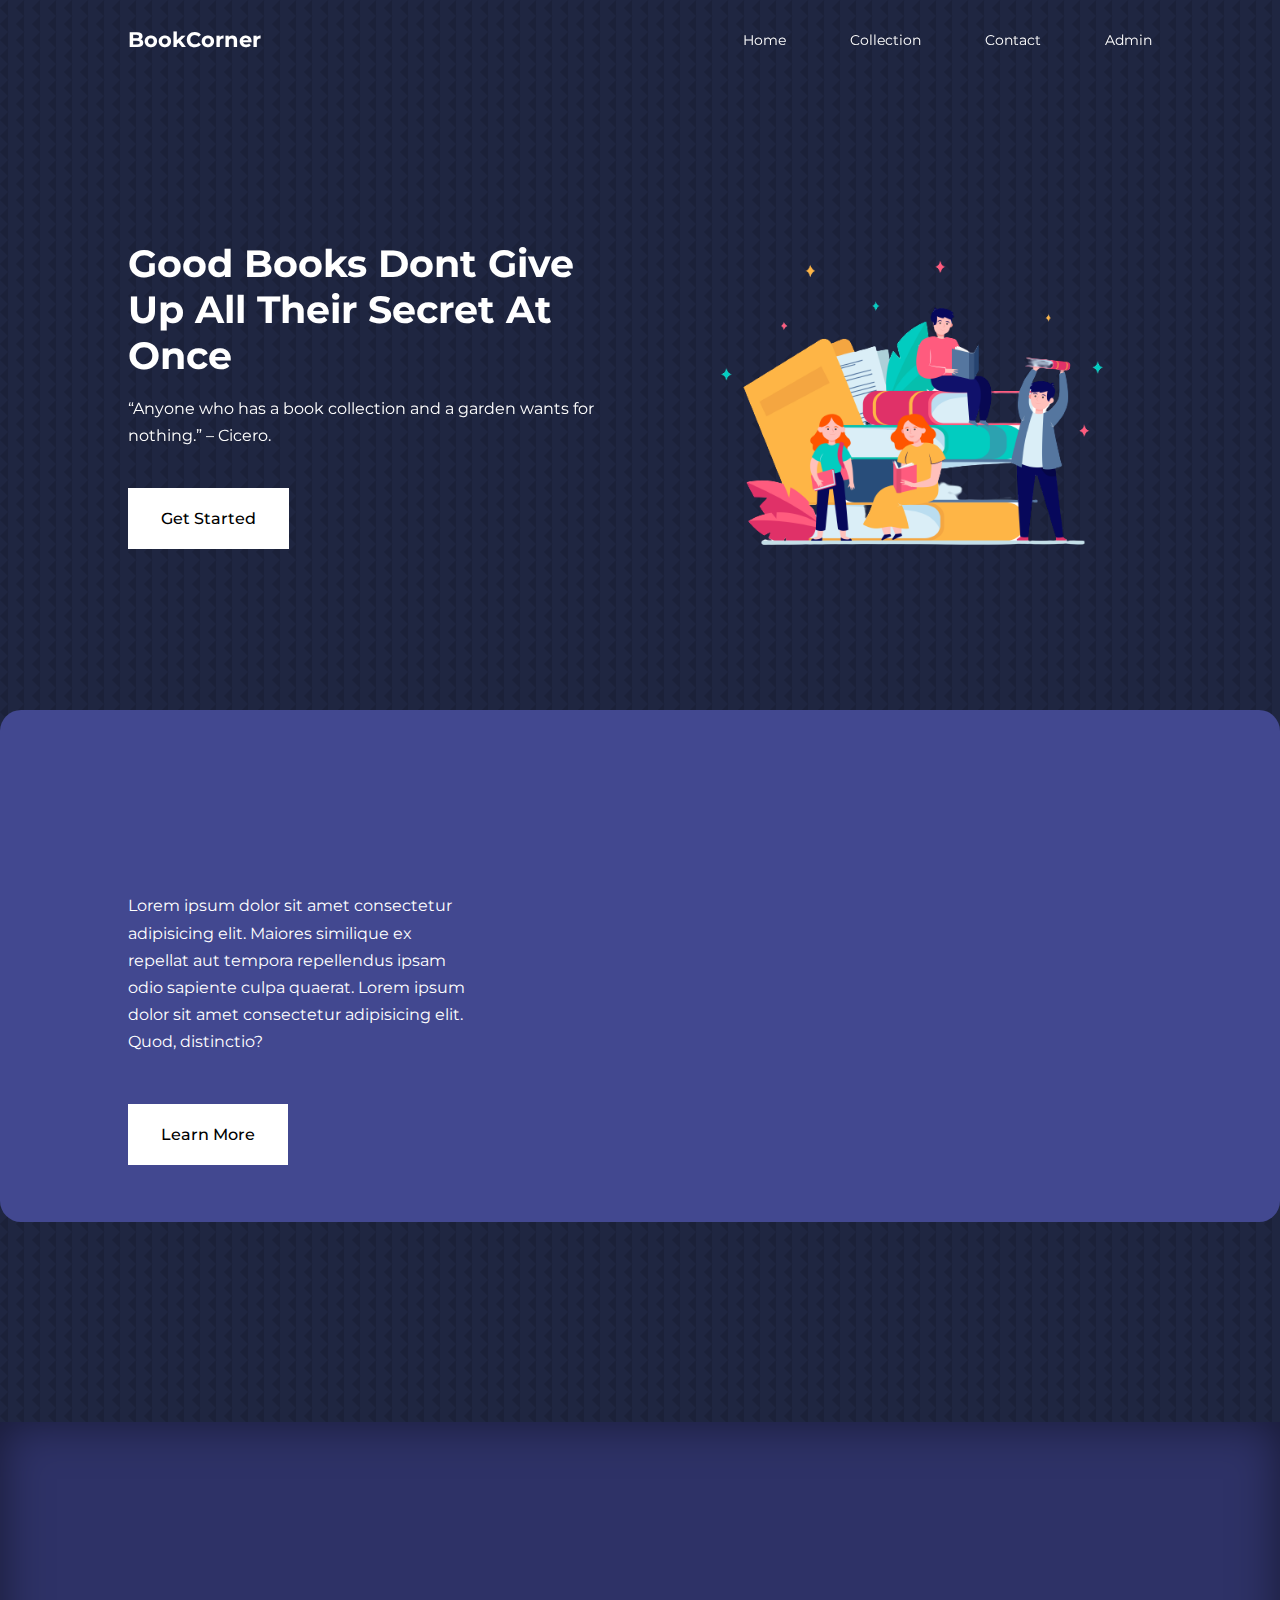
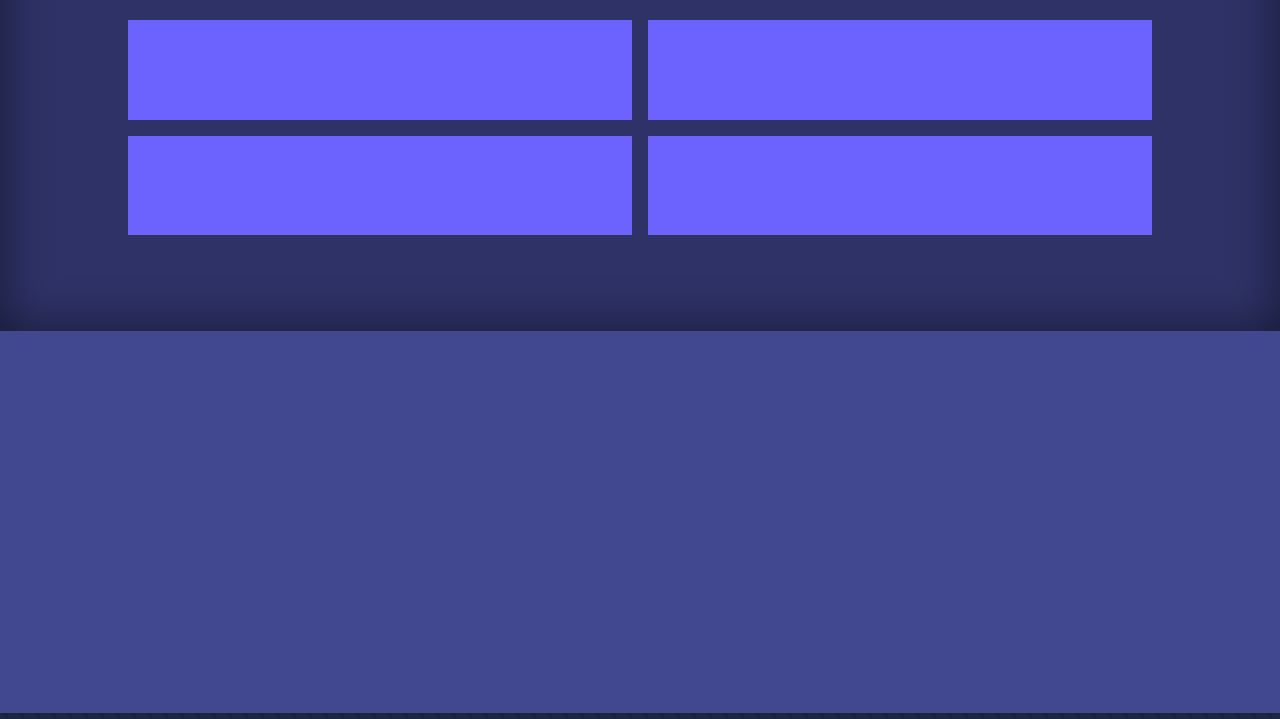
<file: index.html>
<!DOCTYPE html>
<html lang="en">

<head>
  <meta charset="UTF-8">
  <meta http-equiv="X-UA-Compatible" content="IE=edge">
  <meta name="viewport" content="width=device-width, initial-scale=1.0">
  <title>Education Webiste</title>
  <link rel="stylesheet" href="css/styles.css">
 

  <!-- ICon Scout CDN -->
  <link rel="stylesheet" href="https://unicons.iconscout.com/release/v4.0.0/css/line.css">

  <!--Google fonts Montserrat-->
  <link rel="preconnect" href="https://fonts.googleapis.com">
  <link rel="preconnect" href="https://fonts.gstatic.com" crossorigin>
  <link href="https://fonts.googleapis.com/css2?family=Montserrat:wght@300;400;500;600;700;800;900&display=swap"
    rel="stylesheet">
    <link href="https://unpkg.com/aos@2.3.1/dist/aos.css" rel="stylesheet">


  <!-- Swiper JS  -->
  <link rel="stylesheet" href="https://cdn.jsdelivr.net/npm/swiper@8/swiper-bundle.min.css" />

</head>

<body>

  <!-- ================ NAVBAR =============== -->

  <nav>
    <div class="container nav__container">
      <a href="./">
        <h4>BookCorner</h4>
      </a>
      <ul class="nav__menu">
        <li><a href="./">Home</a></li>
        <li><a href="collection.html">Collection</a></li>
        <li><a href="contact.html">Contact</a></li>
        <li><a href="admin.html">Admin</a></li>
      </ul>
      <button id="open-menu-btn"><i class="uil uil-bars"></i></button>
      <button id="close-menu-btn"><i class="uil uil-times"></i></button>
    </div>
  </nav>

  <!-- ================ NAVBAR Ends Here =============== -->

  <!-- ================ Header =============== -->

  <header>
    <div class="container header__container">
      <div class="header__left">
        <h1 data-aos="fade-right" data-aos-duration="1000">Good Books Dont Give Up All Their Secret At Once</h1>
        <p data-aos="fade-right" data-aos-duration="1500">“Anyone who has a book collection and a garden wants for nothing.” – Cicero.</p>
        <a data-aos="fade-right" data-aos-duration="1000" href="login.html" class="btn btn-light">Get Started</a>
      </div>
      <div class="header__right">
        <div class="header__right-img">
          <img data-aos="zoom-out" data-aos-duration="2000" src="images/new.png" alt="header images">
        </div>
      </div>
    </div>
  </header>

  <!-- ================End Of Header =============== -->


  



  <!-- ================ Categories Section =============== -->

  <section class="categories">
    <div class="container categories__container">
      <div class="categories__left">
        <h1  data-aos="fade-up"
        data-aos-duration="2000">CATEGORIES</h1>
        <p style="color: white;">Lorem ipsum dolor sit amet consectetur adipisicing elit. Maiores similique ex repellat aut tempora
          repellendus ipsam odio sapiente culpa quaerat. Lorem ipsum dolor sit amet consectetur adipisicing elit. Quod,
          distinctio?</p>
        <a href="#" class="btn">Learn More</a>
      </div>
      <div class="categories__right">
        <article data-aos="fade-up" data-aos-duration="500" class="category">
          
          <h5>Science Fiction (Sci-Fi)</h5>
          <p>Though they're often thought of in the same vein as fantasy, what distinguishes science fiction stories  </p>
        
        </article>
        <article data-aos="fade-up" data-aos-duration="1000" class="category">
         
          <h5>Literary Fiction</h5>
          <p>Though it can be seen as a broad genre that encompasses many others, literary fiction </p>
        </article>
        <article data-aos="fade-up" data-aos-duration="1500"
        class="category">
         
          <h5>Romance</h5>
          <p>This world of fiction is extremely wide-reaching in and of itself</p>
        </article>
        <article data-aos="fade-up" data-aos-duration="500" class="category">
         
          <h5>Science Fiction (Sci-Fi)</h5>
          <p>Though they're often thought of in the same vein as fantasy, what distinguishes science fiction stories  </p>
        </article>
        <article data-aos="fade-up" data-aos-duration="1000" class="category">
        
          <h5>Music</h5>
          <p>Lorem ipsum dolor sit amet consectetur adipisicing elit. Fuga, soluta!</p>
        </article>
        <article data-aos="fade-up" data-aos-duration="1500" class="category">
         
          <h5>Business</h5>
          <p>Lorem ipsum dolor sit amet consectetur adipisicing elit. Fuga, soluta!</p>
        </article>
      </div>
    </div>
  </section>

  <!-- ================End Of Categories =============== -->








  <!-- ================ FAQ section =============== -->

  <section class="faqs">
    <h2 data-aos="fade-up"
    data-aos-anchor-placement="center-bottom" style="color:white;">Frequently Asked Questions</h2>
    <div class="container faqs__container">
      <article class="faq">
        <div class="faqs__icon"><i class="uil uil-plus"></i></div>
        <div class="question__answer">
          <h4  data-aos="zoom-out" style="color: white;">how to borrow book from this site</h4>
          <p style="color: white;">Lorem ipsum dolor, sit amet consectetur adipisicing elit. Minima officiis sequi maiores dignissimos
            delectus cupiditate veniam provident sit dolor ut ex repudiandae aut hic optio quam, illum in iure ratione?
          </p>
        </div>
      </article>
      <article class="faq">
        <div class="faqs__icon"><i class="uil uil-plus"></i></div>
        <div class="question__answer">
          <h4 data-aos="zoom-out" style="color: white;">how helpful this platform is ?</h4>
          <p style="color: white;">Lorem ipsum dolor, sit amet consectetur adipisicing elit. Minima officiis sequi maiores dignissimos
            delectus cupiditate veniam provident sit dolor ut ex repudiandae aut hic optio quam, illum in iure ratione?
          </p>
        </div>
      </article>
      <article class="faq">
        <div class="faqs__icon"><i class="uil uil-plus"></i></div>
        <div class="question__answer">
          <h4 data-aos="zoom-out" style="color: white;">How can i contact?</h4>
          <p style="color: white;">Lorem ipsum dolor, sit amet consectetur adipisicing elit. Minima officiis sequi maiores dignissimos
            delectus cupiditate veniam provident sit dolor ut ex repudiandae aut hic optio quam, illum in iure ratione?
          </p>
        </div>
      </article>
      <article class="faq">
        <div class="faqs__icon"><i class="uil uil-plus"></i></div>
        <div class="question__answer">
          <h4  data-aos="zoom-out" style="color: white;">How to signup</h4>
          <p style="color: white;">Lorem ipsum dolor, sit amet consectetur adipisicing elit. Minima officiis sequi maiores dignissimos
            delectus cupiditate veniam provident sit dolor ut ex repudiandae aut hic optio quam, illum in iure ratione?
          </p>
        </div>
      </article>
    
    </div>
  </section>

  <!-- ================ End of FAQs =============== -->


    


    <!-- ================ Footer =============== -->

  <footer  style="background-color: #424890;">
    <div   class=" container footer__container">
      <div data-aos="zoom-out" class="footer__1">
        <a href="index.html" class="footer__logo"><h4>Bookcorner</h4></a>
        <p style="color: white;">Lorem ipsum dolor sit amet consectetur, adipisicing elit. Blanditiis, dolorem!</p>
      </div>
   
      <div data-aos="zoom-out"  class="footer__2">
        <h4 style="color: white;">Contact Us</h4>
        <div>
          <p style="color: white;">8921241107</p>
          <p  style="color: white;">geemondas10@gmail.com</p>
        </div>
        <ul class="footer__socials">
          <li>
            <a href="#"><i class="uil uil-facebook-f"></i></a>
          </li>
          <li>
            <a href="#"><i class="uil uil-instagram-alt"></i></a>
          </li>
          <li>
            <a href="#"><i class="uil uil-twitter"></i></a>
          </li>
          <li>
            <a href="#"><i class="uil uil-linkedin-alt"></i></a>
          </li>
        </ul>
      </div>
    </div>
    <div data-aos="zoom-out"  class="footer__copyright">
      <small style="color: white;">Copyright &copy;geemondas/github</small>
    </div>
  </footer>

  <!-- ================ End Of Footer =============== -->

  <script src="https://unpkg.com/aos@2.3.1/dist/aos.js"></script>
  <script>
    AOS.init();
  </script>
  <script src="https://cdn.jsdelivr.net/npm/swiper@8/swiper-bundle.min.js"></script>
  <script src="js/index.js"></script>

  <script>
    var swiper = new Swiper(".mySwiper", {
      slidesPerView: 1,
      spaceBetween: 30,
      pagination: {
        el: ".swiper-pagination",
        clickable: true,
      },
      //when width is above 600px
      breakpoints: {
        600: {
          slidesPerView: 2,
        }
      }

    });
  </script>

</body>

</html>
</file>
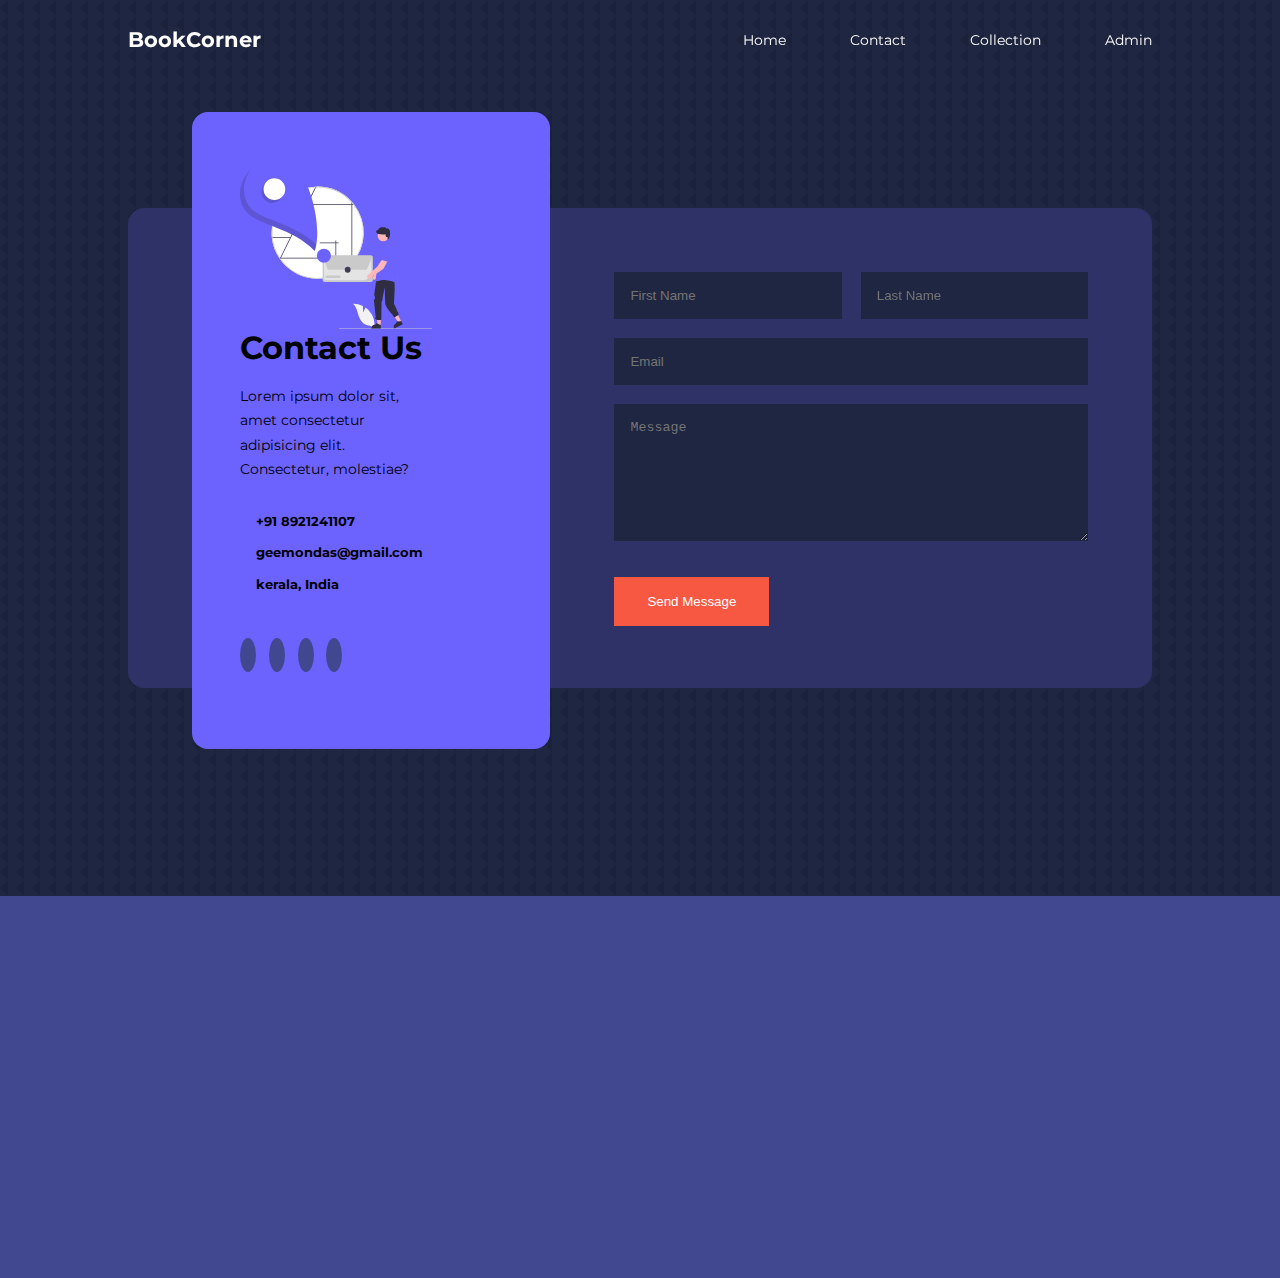
<file: contact.html>
<!DOCTYPE html>
<html lang="en">

<head>
  <meta charset="UTF-8">
  <meta http-equiv="X-UA-Compatible" content="IE=edge">
  <meta name="viewport" content="width=device-width, initial-scale=1.0">
  <title>Education Webiste</title>
  <link rel="stylesheet" href="./css/styles.css">
  <link rel="stylesheet" href="./css/contact.css">


  <!-- ICon Scout CDN -->
  <link rel="stylesheet" href="https://unicons.iconscout.com/release/v4.0.0/css/line.css">

  <!--Google fonts Montserrat-->
  <link rel="preconnect" href="https://fonts.googleapis.com">
  <link rel="preconnect" href="https://fonts.gstatic.com" crossorigin>
  <link href="https://fonts.googleapis.com/css2?family=Montserrat:wght@300;400;500;600;700;800;900&display=swap"
    rel="stylesheet">
    <link href="https://unpkg.com/aos@2.3.1/dist/aos.css" rel="stylesheet">

</head>

<body>

  <!-- ================ NAVBAR =============== -->

  <nav>
    <div class="container nav__container">
      <a href="/">
        <h4 >BookCorner</h4>
      </a>
      <ul class="nav__menu">
        <li><a href="./">Home</a></li>
        <li><a href="contact.html">Contact</a></li>
        <li><a href="collection.html">Collection</a></li>
        <li><a href="admin.html">Admin</a></li>
      </ul>
      <button id="open-menu-btn"><i class="uil uil-bars"></i></button>
      <button id="close-menu-btn"><i class="uil uil-times"></i></button>
    </div>
  </nav>

  <!-- ================ NAVBAR Ends Here =============== -->

  <section class="contact">
    <div  class="container contact__container">
      <aside data-aos="fade-up" data-aos-duration="1000"  class="contact__aside">
        <div   class="aside__image">
          <img src="./images/contact.svg" alt="contact image">
          <h2>Contact Us</h2>
          <p>Lorem ipsum dolor sit, amet consectetur adipisicing elit. Consectetur, molestiae?</p>
          <ul class="contact__details">
            <li>
              <i class="uil uil-phone-times"></i>
              <h5>+91 8921241107</h5>
            </li>
            <li>
              <i class="uil uil-envelope"></i>
              <h5>geemondas@gmail.com</h5>
            </li>
            <li>
              <i class="uil uil-location-point"></i>
              <h5>kerala, India</h5>
            </li>
          </ul>
          <ul class="contact__socials">
            <li><a href="#"><i class="uil uil-facebook-f"></i></a></li>
            <li><a href="#"><i class="uil uil-instagram"></i></a></li>
            <li><a href="#"><i class="uil uil-twitter"></i></a></li>
            <li><a href="#"><i class="uil uil-linkedin-alt"></i></a></li>
          </ul>
        </div>
      </aside>
      <form data-aos="fade-right" data-aos-duration="1000" class="contact__form" method="post" action="https://formspree.io/f/mjvzbnrb">
        <div class="form__name">
          <input type="text" name="First name" placeholder="First Name" required>
          <input type="text" name="Last name" placeholder="Last Name" required>
        </div>
        <input type="email" name="email" placeholder="Email" required>
        <textarea name="Message"rows="7" placeholder="Message" required></textarea>
        <button class="submit btn btn-primary">Send Message</button>
      </form>
    </div>
  </section>



  <!-- ================ Footer =============== -->

  

   

    <footer  style="background-color: #424890;">
      <div class=" container footer__container">
        <div data-aos="fade-up" data-aos-duration="1000" class="footer__1">
          <a href="index.html" class="footer__logo"><h4 data-aos="fade-up" data-aos-duration="1000">Bookcorner</h4></a>
          <p style="color: white;">Lorem ipsum dolor sit amet consectetur, adipisicing elit. Blanditiis, dolorem!</p>
        </div>
     
        <div data-aos="fade-up" data-aos-duration="1000" class="footer__2">
          <h4 style="color: white;">Contact Us</h4>
          <div>
            <p style="color: white;">8921241107</p>
            <p  style="color: white;">geemondas10@gmail.com</p>
          </div>
          <ul class="footer__socials">
            <li>
              <a href="#"><i class="uil uil-facebook-f"></i></a>
            </li>
            <li>
              <a href="#"><i class="uil uil-instagram-alt"></i></a>
            </li>
            <li>
              <a href="#"><i class="uil uil-twitter"></i></a>
            </li>
            <li>
              <a href="#"><i class="uil uil-linkedin-alt"></i></a>
            </li>
          </ul>
        </div>
      </div>
      <div class="footer__copyright">
        <small data-aos="fade-up" data-aos-duration="1000" style="color: white;">Copyright &copy;geemondas/github</small>
      </div>
    </footer>
  
  <!-- ================ End Of Footer =============== -->


  <script src="https://unpkg.com/aos@2.3.1/dist/aos.js"></script>
  <script>
    AOS.init();
  </script>
  <script src="https://cdn.jsdelivr.net/npm/swiper@8/swiper-bundle.min.js"></script>
  <script src="js/index.js"></script>
  
  <script>
    var swiper = new Swiper(".mySwiper", {
      slidesPerView: 1,
      spaceBetween: 30,
      pagination: {
        el: ".swiper-pagination",
        clickable: true,
      },
      //when width is above 600px
      breakpoints: {
        600: {
          slidesPerView: 2,
        }
      }

    });
  </script>

</body>

</html>
</file>
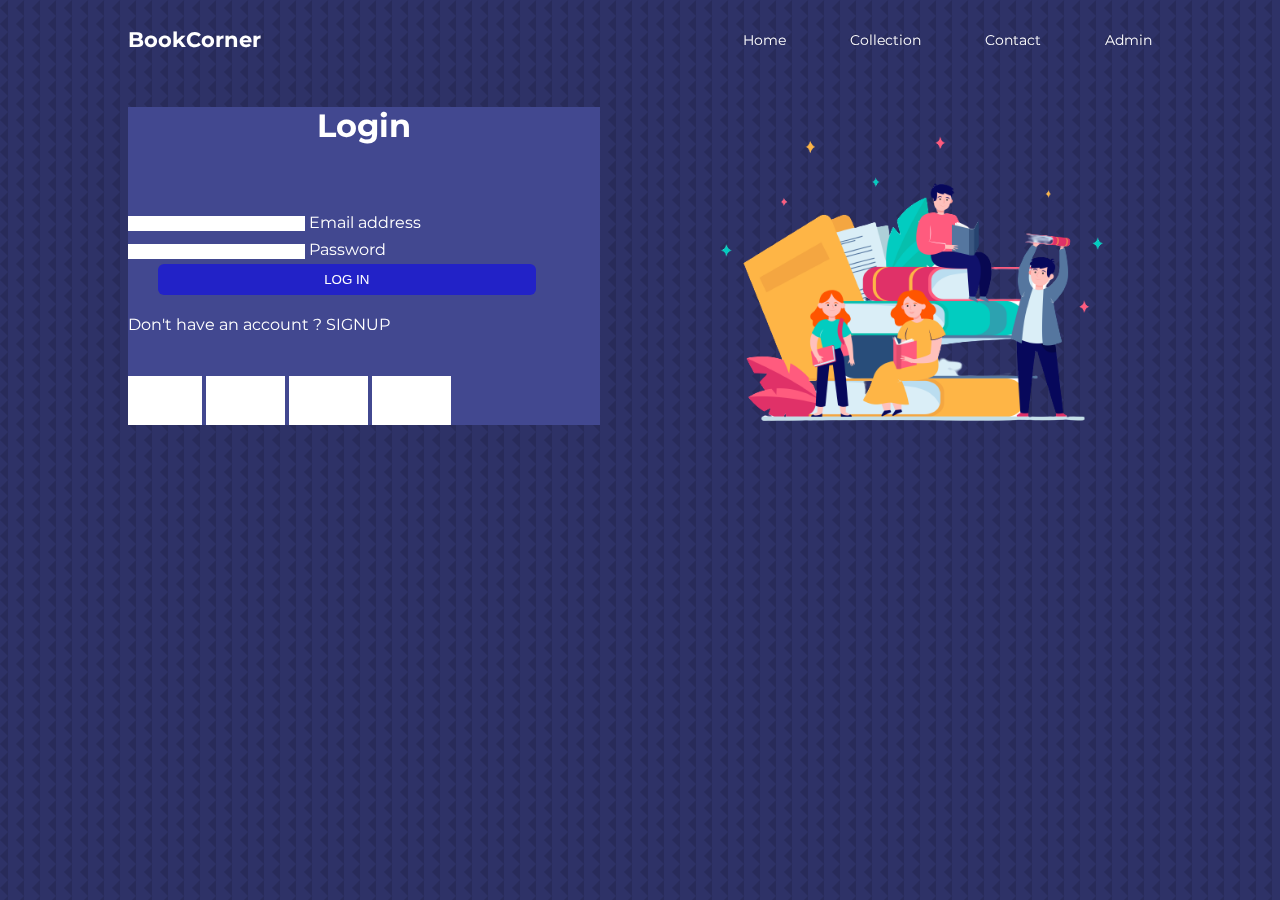
<file: login.html>
<!DOCTYPE html>
<html lang="en">
<head>
    <meta charset="UTF-8">
    <meta http-equiv="X-UA-Compatible" content="IE=edge">
    <meta name="viewport" content="width=device-width, initial-scale=1.0">
    <title>Document</title>
    <link rel="stylesheet" href="css/styles.css">
     <!-- ICon Scout CDN -->
     <link rel="stylesheet" id="roboto-subset.css-css" href="https://mdbcdn.b-cdn.net/wp-content/themes/mdbootstrap4/docs-app/css/mdb5/fonts/roboto-subset.css?ver=3.9.0-update.5" type="text/css" media="all">
     <link rel="stylesheet" href="https://mdbcdn.b-cdn.net/wp-content/themes/mdbootstrap4/docs-app/css/dist/mdb5/standard/core.min.css">
     <link rel="stylesheet" id="roboto-subset.css-css" href="https://mdbcdn.b-cdn.net/wp-content/themes/mdbootstrap4/docs-app/css/mdb5/fonts/roboto-subset.css?ver=3.9.0-update.5" type="text/css" media="all">
     <link rel="shortcut icon" href="https://mdbcdn.b-cdn.net/wp-content/themes/mdbootstrap4/favicon.ico">
     <link rel="stylesheet" href="https://cdnjs.cloudflare.com/ajax/libs/font-awesome/6.0.0/css/all.min.css">
  <!-- Swiper JS  -->
  <link rel="stylesheet" href="https://cdn.jsdelivr.net/npm/swiper@8/swiper-bundle.min.css" />
  
  <!-- ICon Scout CDN -->
  <link rel="stylesheet" href="https://unicons.iconscout.com/release/v4.0.0/css/line.css">

  <!--Google fonts Montserrat-->
  <link rel="preconnect" href="https://fonts.googleapis.com">
  <link rel="preconnect" href="https://fonts.gstatic.com" crossorigin>
  <link href="https://fonts.googleapis.com/css2?family=Montserrat:wght@300;400;500;600;700;800;900&display=swap"
    rel="stylesheet">
    <link href="https://unpkg.com/aos@2.3.1/dist/aos.css" rel="stylesheet">




 
  
</head>
<style>
    a{
        color: white;
    }
   .bg-glass {
  
      background-color:whitesmoke;
      backdrop-filter: saturate(200%) blur(25px);
    }

      
      .bg-glass {
        background-color:#424890;
        backdrop-filter: saturate(200%) blur(25px);
        color: white;
      }
      .form-label{
        color: white;
      }
      form,input,p{
        color: white;
      }
      .for{
        margin-bottom: 100px;
      }
      #icon{
        color: white;
      }
      #icon:hover{
        color: black;
        
      }
      .submit-btn{

background-color: rgb(34, 34, 199);
color: white;
width: 80%;
margin-left: 30px;
padding: 8px;
border-radius: 6px;
}
    </style>
<body style="background-color:#2e3267 ;">

  <!-- ================ NAVBAR =============== -->

  <nav>
    <div class="container nav__container">
      <a href="./">
        <h4>BookCorner</h4>
      </a>
      <ul class="nav__menu">
        <li><a href="./">Home</a></li>
        <li><a href="collection.html">Collection</a></li>
        <li><a href="contact.html">Contact</a></li>

        <li><a href="admin.html">Admin</a></li>
      </ul>
      <button id="open-menu-btn"><i class="uil uil-bars"></i></button>
      <button id="close-menu-btn"><i class="uil uil-times"></i></button>
    </div>
  </nav>

  <!-- ================ NAVBAR Ends Here =============== -->

  <!-- ================ Header =============== -->

  <section>
    <div class="container header__container">
      <div class="header__left">
      

        



        
        <div  data-aos="fade-up" data-aos-duration="1000" class="card bg-glass">
            <div class="card-body px-4 py-5 px-md-5">
              <form>
                <!-- 2 column grid layout with text inputs for the first and last names -->
                
                    <h2 style="text-align:center; margin-top:-10px">Login</h2>
                    <div class="form-outline  mb-4">
                       
                      </div>
                 
  
                <!-- Email input -->
                <div class=" form-outline  mb-4">
                  <input type="email" id="form3Example3" class="form-control border border-light"  style="color: white;"/>
                  <label class="  form-label text-light" for="form3Example3">Email address</label>
                </div>
  
                <!-- Password input -->
                <div class="form-outline mb-4">
                  <input  type="password" id="form3Example4" class="form-control border border-light" style="color: white;" />
                  <label class="  form-label text-light" for="form3Example4">Password</label>
                </div>
  
          
  
                <!-- Submit button -->
                <button type="submit" class="submit-btn">
                  LOG IN
                </button>
  
                <!-- Register buttons -->
                <div class="text-center">
                <p> <a href="signup.html" style="color: white;" >Don't have an account ? SIGNUP</a> </p>
                  <button type="button" class="btn btn-link btn-floating mx-1">
                    <i id="icon" class="fab fa-facebook-f"></i>
                  </button>
  
                  <button type="button" class="btn btn-link btn-floating mx-1">
                    <i id="icon" class="fab fa-google "></i>
                  </button>
  
                  <button type="button" class="btn btn-link btn-floating mx-1">
                    <i id="icon" class="fab fa-twitter"></i>
                  </button>
  
                  <button type="button" class="btn btn-link btn-floating mx-1">
                    <i id="icon" class="fab fa-github"></i>
                  </button>
                </div>
              </form>
            </div>
          </div>
        
      
      </div>
      <div class="header__right">
        <div class="header__right-img">
          <img data-aos="zoom-out" data-aos-duration="2000" src="images/new.png" alt="header images">
        </div>
      </div>
    </div>
  </section>

  <script src="https://unpkg.com/aos@2.3.1/dist/aos.js"></script>
  <script>
    AOS.init();
  </script>
  <script src="https://cdn.jsdelivr.net/npm/swiper@8/swiper-bundle.min.js"></script>
  <script src="js/index.js"></script>
  
  <script>
    var swiper = new Swiper(".mySwiper", {
      slidesPerView: 1,
      spaceBetween: 30,
      pagination: {
        el: ".swiper-pagination",
        clickable: true,
      },
      //when width is above 600px
      breakpoints: {
        600: {
          slidesPerView: 2,
        }
      }

    });
  </script>


</body>
</html>
</file>
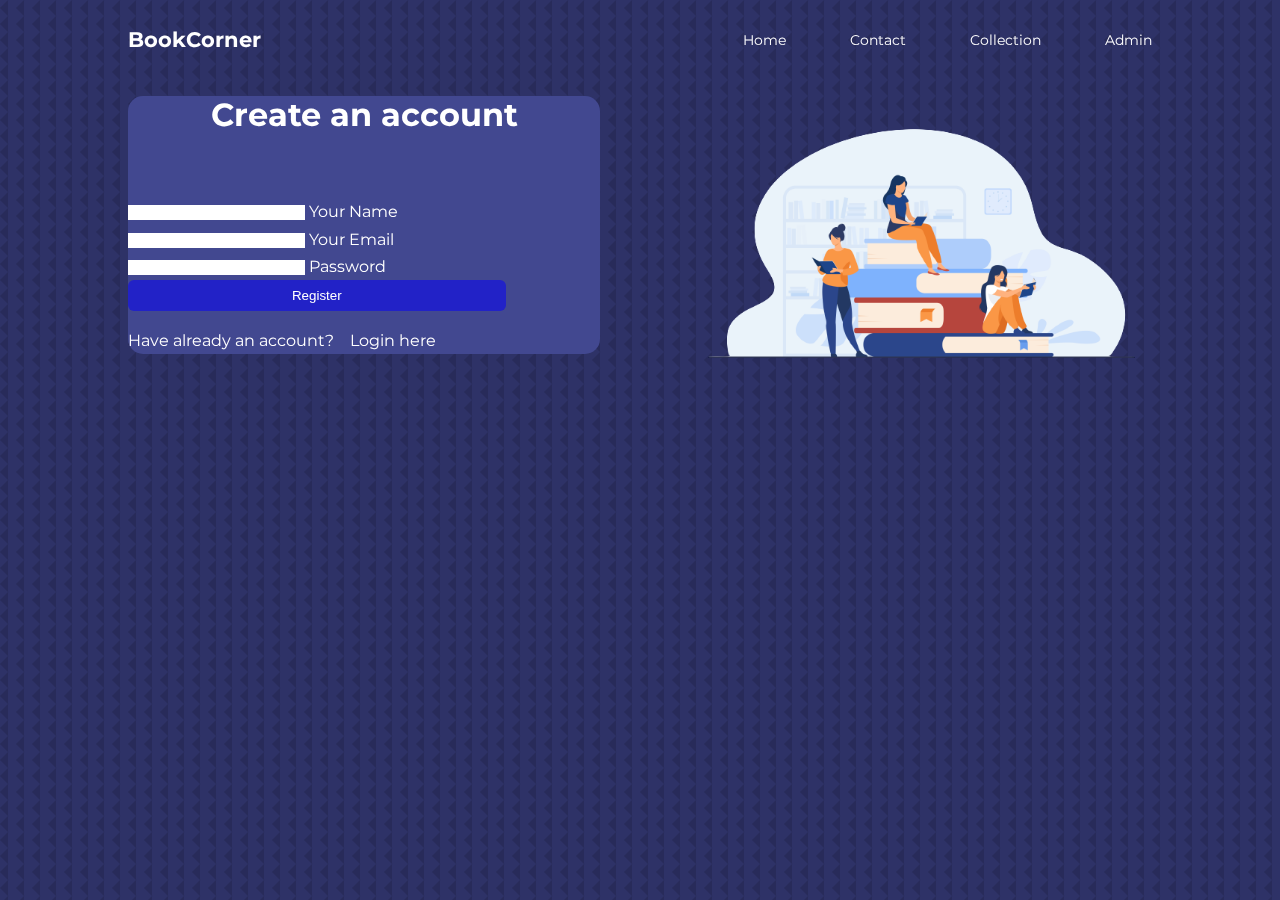
<file: signup.html>
<!DOCTYPE html>
<html lang="en">
<head>
    <meta charset="UTF-8">
    <meta http-equiv="X-UA-Compatible" content="IE=edge">
    <meta name="viewport" content="width=device-width, initial-scale=1.0">
    <title>Document</title>
    <link rel="stylesheet" href="css/styles.css">
     <!-- ICon Scout CDN -->
     <link rel="stylesheet" id="roboto-subset.css-css" href="https://mdbcdn.b-cdn.net/wp-content/themes/mdbootstrap4/docs-app/css/mdb5/fonts/roboto-subset.css?ver=3.9.0-update.5" type="text/css" media="all">
     <link rel="stylesheet" href="https://mdbcdn.b-cdn.net/wp-content/themes/mdbootstrap4/docs-app/css/dist/mdb5/standard/core.min.css">
     <link rel="stylesheet" id="roboto-subset.css-css" href="https://mdbcdn.b-cdn.net/wp-content/themes/mdbootstrap4/docs-app/css/mdb5/fonts/roboto-subset.css?ver=3.9.0-update.5" type="text/css" media="all">
     <link rel="shortcut icon" href="https://mdbcdn.b-cdn.net/wp-content/themes/mdbootstrap4/favicon.ico">
     <link rel="stylesheet" href="https://cdnjs.cloudflare.com/ajax/libs/font-awesome/6.0.0/css/all.min.css">

  <!-- ICon Scout CDN -->
  <link rel="stylesheet" href="https://unicons.iconscout.com/release/v4.0.0/css/line.css">

  <!--Google fonts Montserrat-->
  <link rel="preconnect" href="https://fonts.googleapis.com">
  <link rel="preconnect" href="https://fonts.gstatic.com" crossorigin>
  <link href="https://fonts.googleapis.com/css2?family=Montserrat:wght@300;400;500;600;700;800;900&display=swap"
    rel="stylesheet">
    <link href="https://unpkg.com/aos@2.3.1/dist/aos.css" rel="stylesheet">


 
  
</head>
<style>
  .submit-btn{

    background-color: rgb(34, 34, 199);
    color: white;
    width: 80%;
    padding: 8px;
    border-radius: 6px;
  }
</style>
<style>
   .bg-glass {
  
      background-color:snowhite;
      backdrop-filter: saturate(200%) blur(25px);
    }

      
      .bg-glass {
        background-color:#424890;
        backdrop-filter: saturate(200%) blur(25px);
        color: white;
      }
      .form-label{
        color: white;
      }
      .for{
        margin-bottom: 100px;
      }
      #icon{
        color: white;
      }
      .card{
        background-color:#424890 ;
        color: white;
      }
      a{
        color: white;
      }
    </style>
<body style="background-color:#2e3267;">

  <!-- ================ NAVBAR =============== -->

  <nav>
    <div class="container nav__container">
      <a href="./">
        <h4>BookCorner</h4>
      </a>
      <ul class="nav__menu">
        <li><a href="./">Home</a></li>
        <li><a href="contact.html">Contact</a></li>
        <li><a href="collection.html">Collection</a></li>
        <li><a href="admin.html">Admin</a></li>
      </ul>
      <button id="open-menu-btn"><i class="uil uil-bars"></i></button>
      <button id="close-menu-btn"><i class="uil uil-times"></i></button>
    </div>
  </nav>

  <!-- ================ NAVBAR Ends Here =============== -->

  <!-- ================ Header =============== -->

  <section>
    <div class="container header__container">
      <div class="header__left">
      

        
       
        
                <div  data-aos="fade-up" data-aos-duration="1000" class="card" style="border-radius: 15px;">
                  <div class="card-body p-4">
                    <h2 class="text-uppercase text-center mb-5">Create an account</h2>
      
                    <form>
      
                      <div class="form-outline mb-4">
                        <input type="text" id="form3Example1cg" class="name form-control form-control-lg border   " style="color: white;" />
                        <label class="form-label text-light" for="form3Example1cg">Your Name</label>
                      </div>
      
                      <div class="form-outline mb-4">
                        <input type="email" id="form3Example3cg" class="email form-control form-control-lg border"  style="color: white;"/>
                        <label class="form-label text-light" for="form3Example3cg">Your Email</label>
                      </div>
      
                      <div class="form-outline mb-4">
                        <input type="password" id="form3Example4cg" class="password form-control form-control-lg border" style="color: white;" />
                        <label class="form-label text-light" for="form3Example4cg">Password</label>
                      </div>
      
                      
      
      
                      <div class="d-flex justify-content-center">
                        <button type="button" 
                          class="submit-btn" onclick="helo()" style="color:white;">Register</button>
                      </div>
      
                      <p class="text-center text-light mt-5 mb-0" style="color: white;">Have already an account? <a href="login.html"
                          class="fw-bold text-body" style="color: white;"> &nbsp; &nbsp;<u style="color:white ;">Login here</u></a></p>
      
                    </form>
      
                  </div>
                </div>
              
    


        
       
        
      
      </div>
      <div class="header__right">
        <div class="header__right-img">
          <img data-aos="zoom-out" data-aos-duration="2000" src="images/signup.png" alt="header images">
        </div>
      </div>
    </div>
</section>

  <!-- ================End Of Header =============== -->
 
  <script src="https://unpkg.com/aos@2.3.1/dist/aos.js"></script>
  <script>
    AOS.init();
  </script>
  <script src="https://cdn.jsdelivr.net/npm/swiper@8/swiper-bundle.min.js"></script>
  <script src="js/index.js"></script>
    <script>
    var swiper = new Swiper(".mySwiper", {
      slidesPerView: 1,
      spaceBetween: 30,
      pagination: {
        el: ".swiper-pagination",
        clickable: true,
      },
      //when width is above 600px
      breakpoints: {
        600: {
          slidesPerView: 2,
        }
      }

    });
  </script>
</body>
</html>
</file>
<file: css/styles.css>
* {
  margin: 0;
  padding: 0;
  border: 0;
  outline: 0;
  text-decoration: none;
  list-style: none;
  box-sizing: border-box;
  
}

:root {
  --color-primary: #6c63ff;
  --color-success: #00bf8e;
  --color-warning: #f7c94b;
  --color-danger: #f75842;
  --color-danger-variant: rgba(247, 88, 66, 0.4);
  --color-white: #fff;
  --color-light: rgba(255, 255. 255, 0.7);
  --color-black: #000;
  --color-bg: #1f2641;
  --color-bg1: #2e3267;
  --color-bg2: #424890;

  --container-width-lg: 80%;
  --container-width-md: 90%;
  --container-width-sm: 94%;

  --transition: all 400ms ease;
}

body {
  font-family: 'Montserrat', sans-serif;
  line-height: 1.7;
  background-image: url("/images/bg-texture.png");
  background-color:var(--color-bg);

}

.container {
  width: var(--container-width-lg);
  margin: 0 auto;
}

section {
  padding: 6rem 0;
}

section h2 {
  text-align: center;
  margin-bottom: 4rem;
}

h1,
h2,
h3,
h4,
h5,
h6 {
  line-height: 1.2;
}

h1 {
  font-size: 2.4rem;
}

h2 {
  font-size: 2rem;
}

h3 {
  font-size: 1.6rem;
}

h4 {
  font-size: 1.3rem;
}

a {
  color: white;
}

img {
  width: 100%;
  display: block;
  object-fit: cover;
}

.btn {
  display: inline-block;
  background-color: white;
  color: black;
  padding: 1rem 2rem;
  border: 1px solid transparent;
  font-weight: 500;
  transition: var(--transition);
}




.btn:hover {
  background: transparent;
  color: var(--color-white);
  border-color: var(--color-white);
}

.btn-primary {
  background: var(--color-danger);
  color: var(--color-white);
}

/*==================== NAVBAR ================ */

nav {
  background-color: transparent;
  width: 100vw;
  height: 5rem;
  position: fixed;
  top: 0;
  z-index: 11;
}

/* change navbar style on scroll */

.window-scroll {
background-color:var(--color-bg2);
color: white;
  box-shadow: 0 1rem 2rem rgba(0, 0, 0, 0.3);
  transition: var(--transition);
  

}
.window-scroll a{
  color: white;
}

.nav__container {
  height: 100%;
  display: flex;
  justify-content: space-between;
  align-items: center;
  
}

nav button {
  display: none;
}

.nav__menu {
  display: flex;
  align-items: center;
  gap: 4rem;
}

.nav__menu a {
  font-size: 0.9rem;
  transition: var(--transition);
}

.nav__menu a:hover {
  color: var(--color-bg2);
}

/*==================== Header================ */

header {
  position: relative;
  top: 5rem;
  overflow: hidden;
  height: 70vh;
  margin-bottom: 5rem;
}

.header__container {
  display: grid;
  grid-template-columns: 1fr 1fr;
  align-items: center;
  gap: 5rem;
  height: 100%;
  color: white;
}

.header__left p {
  margin: 1rem 0 2.4rem;
}

/*==================== Category ================ */

.categories {

  border-radius: 21px;
 background-color: #424890;
  height: 32rem;
}

.categories h1 {
  line-height: 1;
  margin-bottom: 3rem;
  color:white;
}

.categories__container {
  display: grid;
  grid-template-columns: 40% 60%;
}

.categories__left {
  margin-right: 4rem;
}

.categories__left p {
  margin: 1rem 0 3rem;
}

.categories__right {
  display: grid;
  grid-template-columns: repeat(3, 1fr);
  gap: 1.2rem;
}

.category {
 /* From https://css.glass */
background:var(--color-primary);


  padding: 2rem;
  border-radius: 2rem;
  transition: var(--transition);
  color: white;
}

.category:hover {
  box-shadow: 0 3rem 3rem rgba(0, 0, 0, 0.3);
}

.category:nth-child(2) .category__icon {
  background-color: var(--color-danger);
}

.category:nth-child(3) .category__icon {
  background-color: var(--color-success);
}

.category:nth-child(4) .category__icon {
  background-color: var(--color-warning);
}

.category:nth-child(5) .category__icon {
  background-color: var(--color-success);
}

.category__icon {
  background: var(--color-primary);
  padding: 0.7rem;
  border-radius: 0.9rem;
}

.category h5 {
  margin: 2rem 0 1rem;
}

.category p {
  font-size: 0.8rem;
}

/* ===== FAQs ===== */

.faqs {
  background-color: var(--color-bg1);
  box-shadow: inset 0 0 3rem rgba(0, 0, 0, 0.5);
  margin-top: 200px;
}

.faqs__container {
  display: grid;
  grid-template-columns: 1fr 1fr;
  gap: 1rem;
}

.faq {
  padding: 2rem;
  display: flex;
  align-items: center;
  gap: 1.4rem;
  height: fit-content;
  background:var(--color-primary);
  cursor: pointer;
}

.faq h4 {
  font-size: 1rem;
  line-height: 2.2;
}

.faqs__icon {
  align-self: flex-start;
  font-size: 1.2rem;
}

.faq p {
  margin-top: 0.8rem;
  display: none;
}

.faq.open p {
  display: block;
}
/* ====== footer ========  */

footer {
  background: white;
  padding-top: 5rem;
  font-size: 0.9rem;
  color: black;
}

.footer__container {
  display: grid;
  grid-template-columns: repeat(4, 1fr);
  gap: 5rem;
}

.footer__container>div h4 {
  margin-bottom: 1.2rem;
}

.footer__1 p {
  margin: 0 0 2rem;
}

footer ul li {
  margin-bottom: 0.7rem;
}

footer ul li a:hover {
  text-decoration: underline;
}

.footer__socials {
  display: flex;
  gap: 1rem;
  font-size: 1.2rem;
  margin-top: 2rem;
}

.footer__copyright {
  text-align: center;
  margin-top: 4rem;
  padding: 1.2rem 0;
  border-top: 1px solid var(--color-bg2);
}

/* =========== Media Queries (Tablets) =============   */

@media screen and (max-width:1024px) {
  .container {
    width: var(--container-width-md);
  }

  h1 {
    font-size: 2rem;
  }

  h2 {
    font-size: 1.7rem;
  }

  h3 {
    font-size: 1.4rem;
  }

  h4 {
    font-size: 1.2rem;
  }

  /* =========== NAVBAR =============== */

  nav button {
    display: inline-block;
    background: transparent;
    font-size: 1.8rem;
    color: var(--color-white);
    cursor: pointer;
  }

  nav button#close-menu-btn {
    display: none;
  }

  .nav__menu {
    position: fixed;
    top: 5rem;
    right: 5%;
    height: fit-content;
    width: 18rem;
    flex-direction: column;
    gap: 0;
    display: none;
  }

  .nav__menu li {
    width: 100%;
    height: 5.8rem;
    animation: animateNavItems 400ms linear forwards;
    transform-origin: top right;
    opacity: 0;
  }

  .nav__menu li:nth-child(2) {
    animation-delay: 200ms;
  }

  .nav__menu li:nth-child(3) {
    animation-delay: 400ms;
  }

  .nav__menu li:nth-child(4) {
    animation-delay: 600ms;
  }

  @keyframes animateNavItems {
    0% {
      transform: rotateZ(-90deg) rotateX(90deg) scale(0.1);
    }

    100% {
      transform: rotateZ(0) rotateX(0) scale(1);
      opacity: 1;
    }
  }

  .nav__menu li a {
    background: var(--color-primary);
    box-shadow: -4rem 6rem 10rem rgba(0, 0, 0, 0.6);
    width: 100%;
    height: 100%;
    display: grid;
    place-items: center;

  }

  .nav__menu li a:hover {
    background: var(--color-bg2);
    color: var(--color-white);
  }


  /* ============= Header Section ============= */

  header {
    height: 52vh;
    margin-bottom: 4rem;
  }

  .header__container {
    gap: 0;
    padding-bottom: 3rem;
  }

  /* ========== Categories =========== */
  .categories {
    height: auto;
  }

  .categories__container {
    grid-template-columns: 1fr;
    gap: 3rem;
  }

  .categories__left {
    margin-right: 0;
  }

  /* ============== POPULAR COURSSES ==============  */

  .courses {
    margin-top: 0;
  }

  .courses__container {
    grid-template-columns: 1fr 1fr;
  }

  /* =========== FAQs Section =============  */

  .faqs__container {
    grid-template-columns: 1fr;
  }

  .faq {
    padding: 1.5rem;
  }

  /* ========= Footer =========== */

  .footer__container {
    grid-template-columns: 1fr 1fr;
  }

}


/* ================= MEDIA QUERIES (PHONES) ================  */

@media screen and (max-width:600px) {
  .container {
    width: var(--container-width-sm);
  }

  /* ================= NAVBAR ============= */
  .nav__menu {
    right: 3%;
  }

  /* =============== header ===========  */

  header {
    height: 100vh;
  }

  .header__container {
    grid-template-columns: 1fr;
    text-align: center;
    margin-top: 0;
  }

  .header__left {
    margin-bottom: 1.3rem;
  }

  /* ============= Categories =================  */
  .categories__right {
    grid-template-columns: 1fr 1fr;
    gap: 0.7rem;
  }

  .category {
    padding: 1rem;
    border-radius: 1rem;
  }

  .category__icon {
    margin-top: 4px;
    display: inline-block;
  }

  /* ============ Popular Courses Section =========  */

  .courses__container {
    grid-template-columns: 1fr;
  }

  /* ===========Testimonial Sections ============== */

  .testimonial__body {
    padding: 1.2rem;
  }

  /* ======== Footer ==============  */

  .footer__container {
    grid-template-columns: 1fr;
    text-align: center;
    gap: 2rem;
  }

  .footer__1 p {
    margin: 1rem auto;
  }

  .footer__socials {
    justify-content: center;
  }

}
</file>
<file: css/contact.css>
.contact__container{
  background: var(--color-bg1);
  padding: 4rem;
  display: grid;
  grid-template-columns: 40% 60%;
  gap: 4rem;
  height: 30rem;
  margin: 7rem auto;
  border-radius: 1rem;
}

/* ======= ASIDE ============  */
.contact__aside{
  background: var(--color-primary);
  padding: 3rem;
  border-radius: 1rem;
  position: relative;
  bottom: 10rem;
}

.aside__image{
  width: 12rem;
  margin-bottom: 2rem;
}

.contact__aside h2{
  text-align: left;
  margin-bottom: 1rem;
}
.contact__aside p{
  font-size: 0.9rem;
  margin-bottom: 2rem;
}

.contact__details li{
  display: flex;
  gap: 1rem;
  align-items: center;
  margin-bottom: 1rem;
}

.contact__socials{
  display: flex;
  gap: 0.8rem;
  margin-top: 3rem;
}
.contact__socials a{
  background: var(--color-bg2);
  padding: 0.5rem;
  border-radius: 50%;
  font-size: 0.9rem;
  transition: var(--transition);
}

.contact__socials a:hover{
  background: transparent;
}


/* ============= Form ==========  */

.contact__form{
  display: flex;
  flex-direction: column;
  gap: 1.2rem;
  margin-right: 4rem;
}

.form__name{
  display: flex;
  gap: 1.2rem;
}

.contact__form input[type="text"]{
  width: 50%;
}
input, textarea{
  width: 100%;
  padding: 1rem;
  background: var(--color-bg);
  color: var(--color-white);
}

.contact__form .btn{
  width: max-content;
  margin-top: 1rem;
  cursor: pointer;
}

/* ============= MEDIA QUERIES (For Tablets) =================  */

@media screen and (max-width:1024px) {
  .contact {
    padding-bottom: 0;
  }
  .contact__container{
    gap: 1.5rem;
    margin-top: 3rem;
    height: auto;
    padding: 1.5rem;
    margin-right: 4rem;
  }
  .contact__aside{
    width: auto;
    padding: 1.5rem;
    bottom: 0;
  }
  .contact__form{
    align-self: center;
    margin-right: 1.5rem;
  }
}


/* ============= MEDIA QUERIES (For Phones) =================  */

@media screen and (max-width:600px) {
  .contact__container{
    grid-template-columns: 1fr;
    gap: 3rem;
    margin-top: 0;
    padding: 0;
    margin-left: 0.7rem;
  }
  .contact__form{
    margin: 0 1.5rem 3rem;
  }
  .form__name{
    flex-direction: column;
  }
  .form__name input[type="text"] {
    width: 100%;
  }
}
</file>
